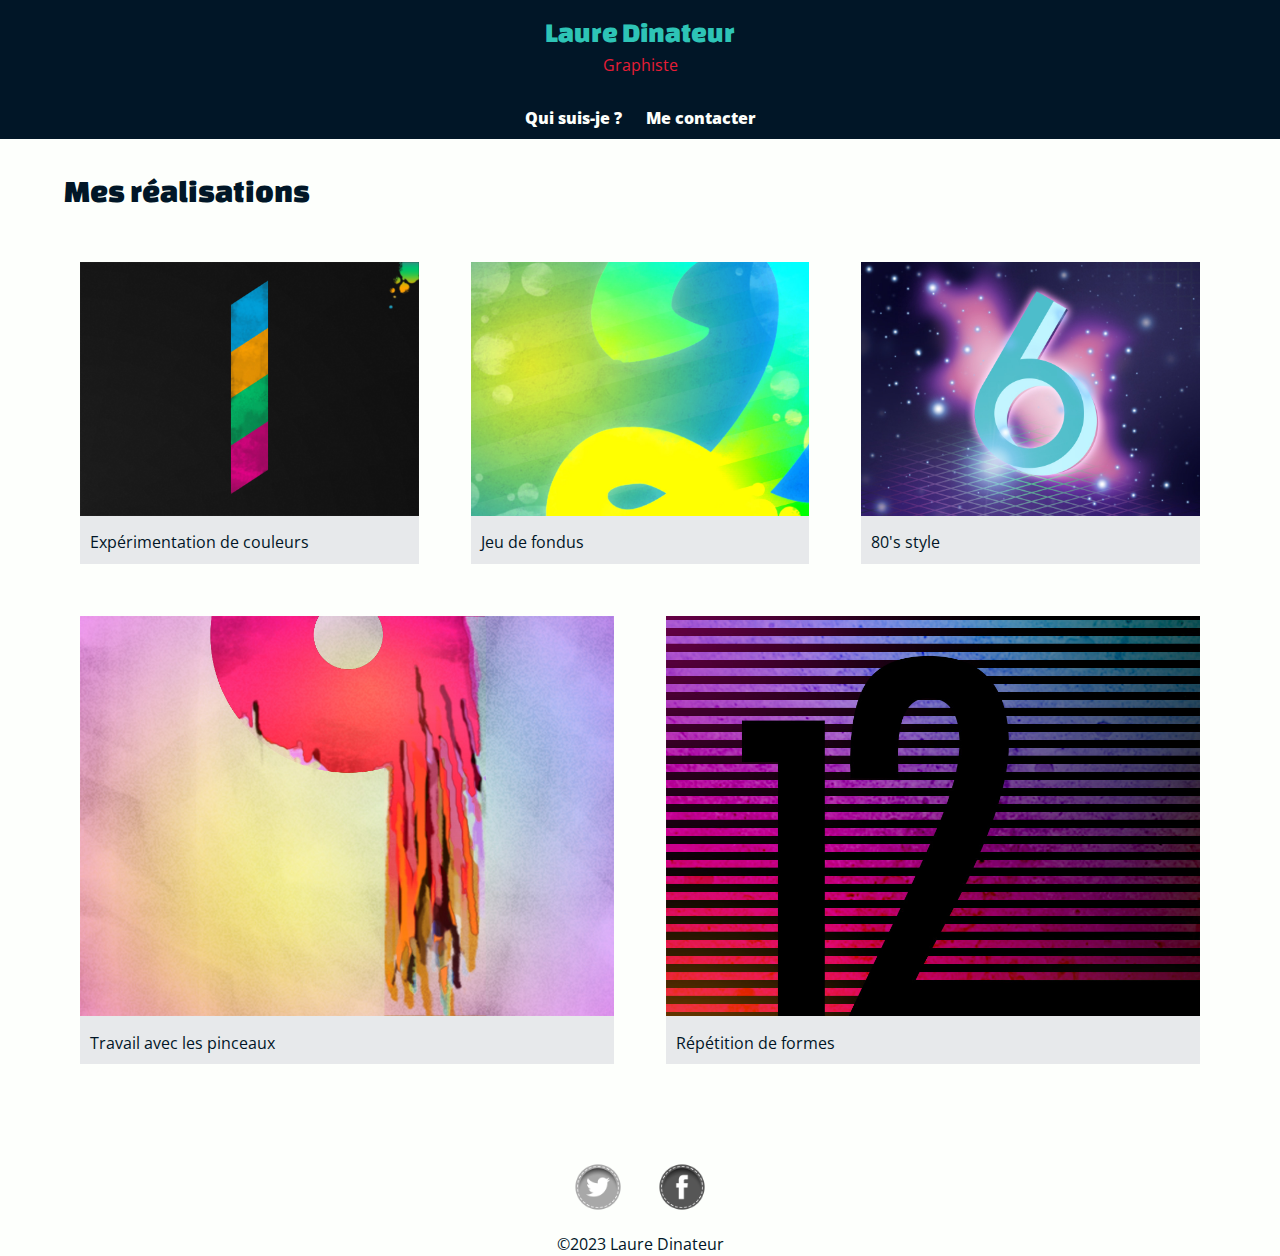
<file: index.html>
<!DOCTYPE html>
<html lang="fr">
<head>
    <!-- Encodage des caractères de la page -->
    <meta charset="utf-8">
    <!-- Ajuste la taille de la page aux différents appareils : pc, mobiles, tablettes -->
    <meta name="viewport" content="width=device-width, initial-scale=1, shrink-to-fit=no">
    <!-- Titre de la page. Visible dans l'onglet du navigateur -->
    <title>Accueil | Laure Dinateur - Graphiste</title>
    <!-- Auteur -->
    <meta name="author" content="Théo  Oberli">
    <!-- Icône de base du site : FAVICON -->
    <link rel="icon" type="image/x-icon" href="favicon.ico">
    <link rel="stylesheet" href="css/main.css">
</head>
<body class="page-accueil">
<header>
    <a class="logo" href="index.html">
        <div class="nom">Laure Dinateur</div>
        <div class="metier">Graphiste</div>
    </a>
    <nav>
        <ul>
            <li><a href="index.html">Accueil</a></li>
            <li><a href="informations.html">Qui suis-je ?</a></li>
            <li><a href="contact.html">Me contacter</a></li>
        </ul>
    </nav>
</header>
<main>
    <h1>Mes réalisations</h1>
    <ul class="realisation">
        <li>
            <a href="img/numbers-01.jpg" target="_blank">
            <figure>
                <img src="img/numbers-01.jpg" alt="Couleurs" />
                <figcaption>Expérimentation de couleurs</figcaption>
            </figure>
            </a>
        </li>
        <li>
            <a href="img/numbers-01.jpg" target="_blank">
            <figure>
                <img src="img/numbers-02.jpg" alt="Jeu" />
                <figcaption>Jeu de fondus</figcaption>
            </figure>
            </a>
        </li>
        <li>
            <a href="img/numbers-06.jpg" target="_blank">
            <figure>
                <img src="img/numbers-06.jpg" alt="Style" />
                <figcaption>80's style</figcaption>
            </figure>
            </a>
        </li>
        <li>
            <a href="img/numbers-09.jpg" target="_blank">
            <figure>
                <img src="img/numbers-09.jpg" alt="pinceaux" />
                <figcaption>Travail avec les pinceaux</figcaption>
            </figure>
            </a>
        </li>
        <li>
            <a href="img/numbers-12.jpg" target="_blank">
            <figure>
                <img src="img/numbers-12.jpg" alt="formes" />
                <figcaption>Répétition de formes</figcaption>
            </figure>
            </a>
        </li>
    </ul>
</main>
<footer>
    <nav>
        <ul>
            <li>
                <a href="https://twitter.com/lauredi" target="_blank">
                    <img src="img/twitter-badge.png" alt="Voir mes tweets">
                </a>
            </li>
            <li>
                <a href="https://www.facebook.com/laure.dinateur" target="_blank">
                    <img src="img/facebook-badge.png" alt="Voir ma page Facebook">
                </a>
            </li>
        </ul>
    </nav>
    <div>&copy;2023 Laure Dinateur</div>
</footer>
</body>
</html>
</file>
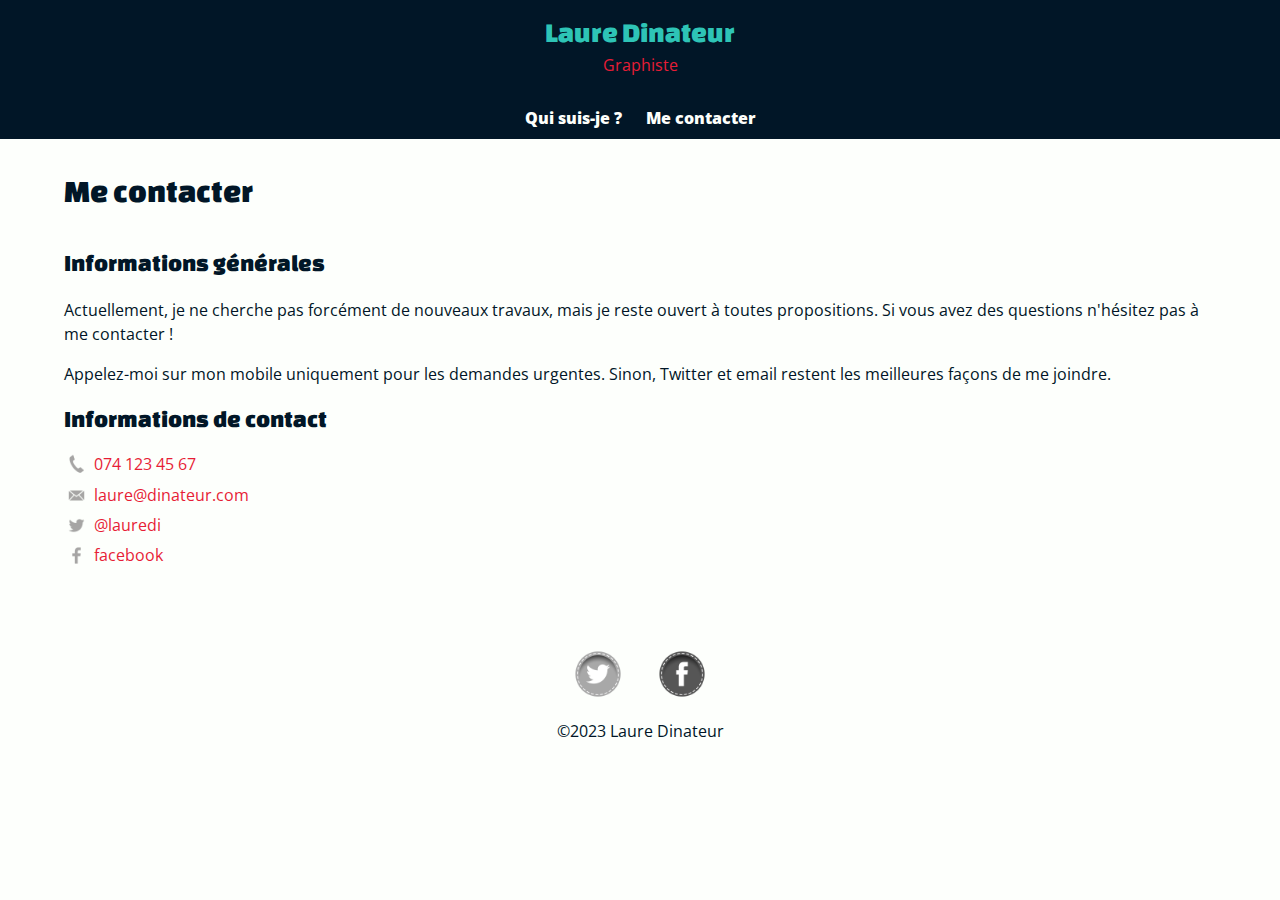
<file: contact.html>
<!DOCTYPE html>
<html lang="fr">
<head>
  <!-- Encodage des caractères de la page -->
  <meta charset="utf-8">
  <!-- Ajuste la taille de la page aux différents appareils : pc, mobiles, tablettes -->
  <meta name="viewport" content="width=device-width, initial-scale=1, shrink-to-fit=no">
  <!-- Titre de la page. Visible dans l'onglet du navigateur -->
  <title>Me contacter | Laure Dinateur - Graphiste</title>
  <!-- Auteur -->
  <meta name="author" content="Steve Fallet">
  <!-- Icône de base du site : FAVICON -->
  <link rel="icon" type="image/x-icon" href="favicon.ico">
  <link rel="stylesheet" href="css/main.css">
</head>
<body class="page-contact">
<header>
  <a class="logo" href="index.html">
    <div class="nom">Laure Dinateur</div>
    <div class="metier">Graphiste</div>
  </a>
  <nav>
    <ul>
      <li><a href="index.html">Accueil</a></li>
      <li><a href="informations.html">Qui suis-je ?</a></li>
      <li><a href="contact.html">Me contacter</a></li>
    </ul>
  </nav>
</header>
<main>
  <h1>Me contacter</h1>
  <section class="col1">
    <h2>Informations générales</h2>

   <p>Actuellement, je ne cherche pas forcément de nouveaux travaux, mais je reste ouvert à toutes propositions.
  Si vous avez des questions n'hésitez pas à me contacter !</p>

    <p>Appelez-moi sur mon mobile uniquement pour les demandes urgentes.
    Sinon, Twitter et email restent les meilleures façons de me joindre.</p>
  </section>
  <section class="col2">
    <h2>Informations de contact</h2>
    <ul class="contact-info">
      <li><a href="tel:0741234567">074 123 45 67</a</li>
      <li><a href="mailto:laure@dinateur.com" spellcheck="false">laure@dinateur.com</a></li>
      <li><a href="https://twitter.com/lauredi">@lauredi</a></li>
      <li><a href="https://www.facebook.com/laure.dinateur">facebook</a></li>
    </ul>
  </section>
</main>
<footer>
  <nav>
    <ul>
      <li>
        <a href="https://twitter.com/lauredi" target="_blank">
          <img src="img/twitter-badge.png" alt="Voir mes tweets">
        </a>
      </li>
      <li>
        <a href="https://www.facebook.com/laure.dinateur" target="_blank">
          <img src="img/facebook-badge.png" alt="Voir ma page Facebook">
        </a>
      </li>
    </ul>
  </nav>
  <div>&copy;2023 Laure Dinateur</div>
</footer>
</body>
</html>
</file>
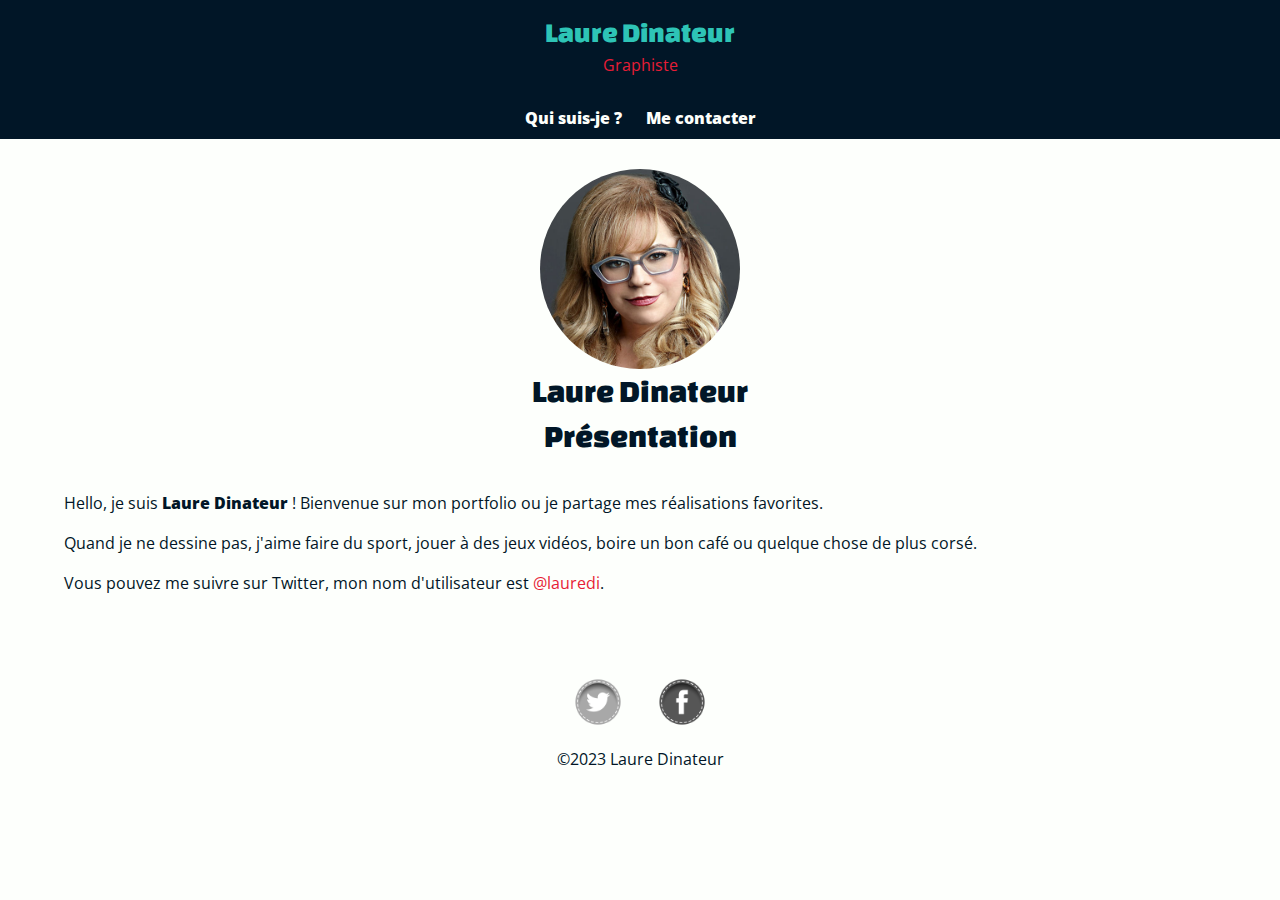
<file: informations.html>
<!DOCTYPE html>
<html lang="fr">
<head>
  <!-- Encodage des caractères de la page -->
  <meta charset="utf-8">
  <!-- Ajuste la taille de la page aux différents appareils : pc, mobiles, tablettes -->
  <meta name="viewport" content="width=device-width, initial-scale=1, shrink-to-fit=no">
  <!-- Titre de la page. Visible dans l'onglet du navigateur -->
  <title>Présentation | Laure Dinateur - Graphiste</title>
  <!-- Auteur -->
  <meta name="author" content="Steve Fallet">
  <!-- Icône de base du site : FAVICON -->
  <link rel="icon" type="image/x-icon" href="favicon.ico">
  <link rel="stylesheet" href="css/main.css">
</head>
<body class="page-info">
<header>
  <a class="logo" href="index.html">
    <div class="nom">Laure Dinateur</div>
    <div class="metier">Graphiste</div>
  </a>
  <nav>
    <ul>
      <li><a href="index.html">Accueil</a></li>
      <li><a href="informations.html">Qui suis-je ?</a></li>
      <li><a href="contact.html">Me contacter</a></li>
    </ul>
  </nav>
</header>
<main>
  <img src="img/laure-dinateur-graphiste.jpg"
       alt="Photo de Laure Dinateur Graphiste"
       class="portrait"
  >
  <h1>
    Laure Dinateur<br>
    Présentation
  </h1>

  <p>Hello, je suis <strong>Laure Dinateur</strong> !
    Bienvenue sur mon portfolio ou je partage
    mes réalisations favorites.</p>

  <p>Quand je ne dessine pas, j'aime faire du sport,
    jouer à des jeux vidéos, boire un bon café ou
    quelque chose de plus corsé.</p>

  <p>Vous pouvez me suivre sur Twitter,
    mon nom d'utilisateur est
    <a href="https://twitter.com/lauredi">@lauredi</a>.</p>
</main>
<footer>
  <nav>
    <ul>
      <li>
        <a href="https://twitter.com/lauredi" target="_blank">
          <img src="img/twitter-badge.png" alt="Voir mes tweets">
        </a>
      </li>
      <li>
        <a href="https://www.facebook.com/laure.dinateur" target="_blank">
          <img src="img/facebook-badge.png" alt="Voir ma page Facebook">
        </a>
      </li>
    </ul>
  </nav>
  <div>&copy;2023 Laure Dinateur</div>
</footer>
</body>
</html>
</file>
<file: css/main.css>
/* Importation du fichier fonts.css*/

@import "fonts.css";


* {
    box-sizing: border-box;
}

body {
    font-family: 'Open Sans', sans-serif;
    font-weight: 400;
    font-size: 100%;
    line-height: 1.4;
    color: #011627;
    background-color: #fdfffc;
    margin : 0;
}

img {
    max-width: 100%;
    height: auto;
    width: auto;
}

a {
    color:#e71d36;
    text-decoration: none;
}


h1,
h2 {
    font-family: 'Changa One' ,Serif;
    font-weight: 400;
}

h1 {
    font-size: 2rem;
    margin: 0 0 1em;
}

h2 {
    font-size: 1.5rem;
    margin: 0 0 0.75em;
}

p {
    line-height: 1.5;
}

/******** ENTÊTE DU SITE *****/

header {
    text-align: center;
    background-color: #011627;
    padding-top: 5px;
    margin-bottom: 30px;
}


header .nom {
    color: #2ec4b6;
    font-family: "Changa One",sans-serif;
    font-weight: 400;
    font-size: 1.75rem;
    line-height: 0.8;
    margin: 1rem 0;
}

header .metier {
    margin-top: -5px;
}

header nav {
    padding: 10px 0;
    margin-top: 20px;
}

header nav ul {
    padding: 0;
    margin: 0 10px;
}

header nav ul li {
    list-style-type: none;
    padding: 0;
    display: inline-block;
}
/* Cache le 1er li de la ul*/
header nav ul li:first-child{
    display: none;
}

header nav ul li a {
    color: #fdfffc;
    font-weight: 800;
    padding: 15px 10px;
}

header nav ul li a:hover {
    color: #2ec4b6;
    font-weight: 800;
    padding: 15px 10px;
}

/***** CONTENU PRINCIPAL DU SITE ******/

main {
    padding: 0 5%;
}

/***** PIED DE PAGE DU SITE ******/

footer {
    padding-top: 50px;
    text-align: center;
}

footer nav ul {
    padding:0;
}

footer nav ul li {
    list-style-type: none;
    display: inline-block;
}

footer nav ul li img {
    width: 50px;
    margin: 0 15px;
    filter: grayscale(1);
    transition: filter 500ms linear;
}

footer nav ul li img:hover {
    filter: grayscale(0);
}

/***** PAGE ACCUEIL ******/

.page-accueil .realisation {
    /*Supprimer style de base de la liste à puce */
    padding: 0;
    list-style-type: none;
    /*Active Flex */
    display: flex;
    flex-direction: row;
    flex-wrap: wrap;
    gap: 20px;
    /*Alignement des éléments*/
    justify-content: center;
    align-items: center;
    align-content: stretch;
}

.page-accueil .realisation li{
    padding: 1rem;
    flex-basis: calc(50%);
    flex-grow: 2;
    flex-shrink: 1;
}

.page-accueil .realisation li a{
    color: #011627;
}

.page-accueil .realisation li a figure{
    margin: 0;
    background-color: #e7e9eb;
}

.page-accueil .realisation li a figure figcaption{
    padding: 10px;
}

@media screen and (min-width: 480px){
    .page-accueil .realisation li{
        flex-basis: calc(25%);
    }
}

/***** PAGE INFO ******/

.page-info .portrait {
    border-radius: 50%;
    max-width: 200px;
    display: block;
    margin: 0 auto;
}

.page-info h1 {
    text-align: center;
}

/***** PAGE CONTACT ******/

.page-contact .contact-info {
    list-style-type: none;
    padding: 0;
}

.page-contact .contact-info li {
    margin-bottom: 0.5em;
}

.page-contact .contact-info li a {
    padding-left: 30px;

    background-image: url("../img/mail.png");
    background-size: 25px;
    background-repeat: no-repeat;
    background-position: 0 -1px;
}

.page-contact .contact-info li a[href="tel:0741234567"] {
    background-image: url("../img/phone.png");
}

.page-contact .contact-info li a[href="https://twitter.com/lauredi"] {
    background-image: url("../img/twitter.png");
}

.page-contact .contact-info li a[href*="facebook"] {
    background-image: url("../img/facebook.png");
}
</file>
